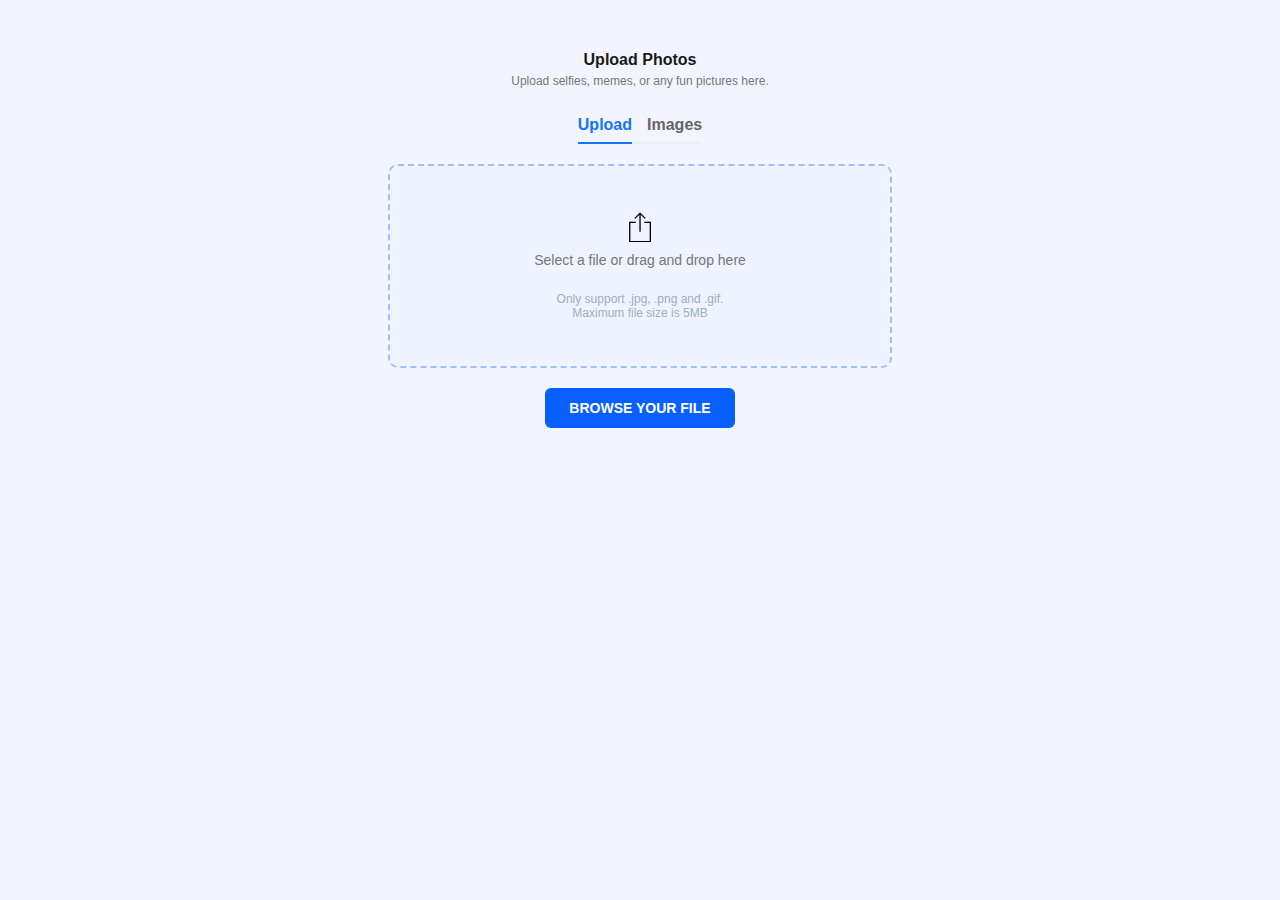
<file: index.html>
<!DOCTYPE html>
<html lang="en">

<head>
    <meta charset="UTF-8" />
    <meta name="viewport" content="width=device-width, initial-scale=1.0" />
    <title>Upload Photos</title>
    <link rel="stylesheet" href="/static/css.min.css">
    <link rel="icon" href="data:,">
</head>

<body>

    <h1>Upload Photos</h1>
    <p>Upload selfies, memes, or any fun pictures here.</p>

    <div class="tabs">
        <a class="active" href="#">Upload</a>
        <a href="/images-list/1">Images</a>
    </div>

    <div class="upload-box" id="drop-area">
        <img src="/static/upload.png" alt="Upload Icon" width="30" />
        <p>Select a file or drag and drop here</p>
        <small>Only support .jpg, .png and .gif.<br>Maximum file size is 5MB</small>
        <input type="file" id="fileElem" multiple accept=".jpg,.jpeg,.png,.gif" style="display:none">
    </div>

    <button class="btn-upload" onclick="document.getElementById('fileElem').click()">BROWSE YOUR FILE</button>

    <div class="current-upload" id="current-upload">
        <label for="upload-url">Current Upload</label>
        <div class="input-group">
            <input type="text" id="upload-url" placeholder="https://" readonly />
            <button onclick="copyToClipboard()">COPY</button>
        </div>
    </div>

    <div id="uploaded-images">
        
    </div>

<script src="/static/js.min.js"></script>
</body>

</html>
</file>
<file: static/css.min.css>
body{margin:0;font-family:"Arial",sans-serif;background-color:#f2f5ff;color:#1a1a1a;display:flex;flex-direction:column;align-items:center;padding-top:40px}.tabs a,h1{font-size:16px}h1{margin-bottom:5px}p{font-size:12px;color:#777;margin:0 0 20px}.tabs,.upload-box{display:flex;margin-bottom:20px}.tabs{gap:15px;border-bottom:2px solid #eee}.tabs a{position:relative;text-decoration:none;font-weight:700;color:#666;padding:8px 0;transition:color .3s}.tabs a::after{content:"";position:absolute;left:0;bottom:-2px;width:0%;height:2px;background-color:#1473ff;transition:width .3s}.tabs a.active,.tabs a:hover{color:#1473ff}.tabs a.active::after{width:100%}.upload-box{border:2px dashed #a3bffa;border-radius:10px;background-color:#eef3ff;width:500px;height:200px;flex-direction:column;align-items:center;justify-content:center;text-align:center;transition:background-color .3s}.upload-box.dragover{background-color:#dbe9ff}.upload-box p{font-size:14px;margin-top:10px}.upload-box small{color:#a0aec0;font-size:12px;margin-top:4px}.btn-upload,button{cursor:pointer;color:#fff}.btn-upload,.input-group button{background-color:#0a60ff;border:0;font-weight:700}.btn-upload{padding:12px 24px;border-radius:6px;margin-bottom:30px}.current-upload{display:none;flex-direction:column;align-items:flex-start;width:500px;gap:10px}.current-upload label{font-weight:700;font-size:14px}.input-group{display:flex;width:100%}.input-group input,.preview input[type=text]{flex:1;padding:10px;font-size:14px;border:1px solid #ccc;border-radius:6px 0 0 6px}.input-group button{color:#fff;padding:10px 16px;border-radius:0 6px 6px 0;cursor:pointer;font-size:12px}#uploaded-images{max-width:600px;font-family:Arial,sans-serif}#uploaded-images label{display:block;margin-bottom:8px;font-weight:700}.preview{display:flex;align-items:center;gap:10px;margin-bottom:12px}.preview input[type=text]{padding:6px 8px;border-radius:4px;user-select:all;background-color:#f9f9f9}button{padding:6px 12px;font-size:14px;border:1px solid #007bff;background-color:#007bff;border-radius:4px;transition:background-color .2s}button.remove{border:1px solid #ff0062;background-color:#e70606}button.remove:hover{background-color:#8a0000}.action button{width:100%}.preview button:hover{background-color:#0056b3}.preview img{width:80px;height:60px;object-fit:cover;border-radius:4px;border:1px solid #ddd;box-shadow:0 0 5px rgba(0,0,0,.1)}.pagination{display:flex;justify-content:center;gap:12px;margin-top:16px;font-family:sans-serif}.page-link{padding:6px 12px;border:1px solid #ccc;border-radius:6px;text-decoration:none;color:#333;transition:background .2s}.page-link:hover{background:#f2f2f2}.page-current{align-self:center;font-weight:700}.file-list{width:80%;border-collapse:collapse}.file-list td,.file-list th{padding:8px 12px;border:1px solid #ddd;text-align:left}.file-list tbody tr:nth-child(even){background-color:#f9f9f9}.file-list tbody tr:nth-child(odd){background-color:#fff}.file-list tbody tr:hover{background-color:#e6f2ff}.file-list th.sorted-ASC .sort-icon::after{content:"▲"}.file-list th.sorted-DESC .sort-icon::after{content:"▼"}.file-list th[class*=sorted] a{text-decoration:none;color:#00f}
</file>
